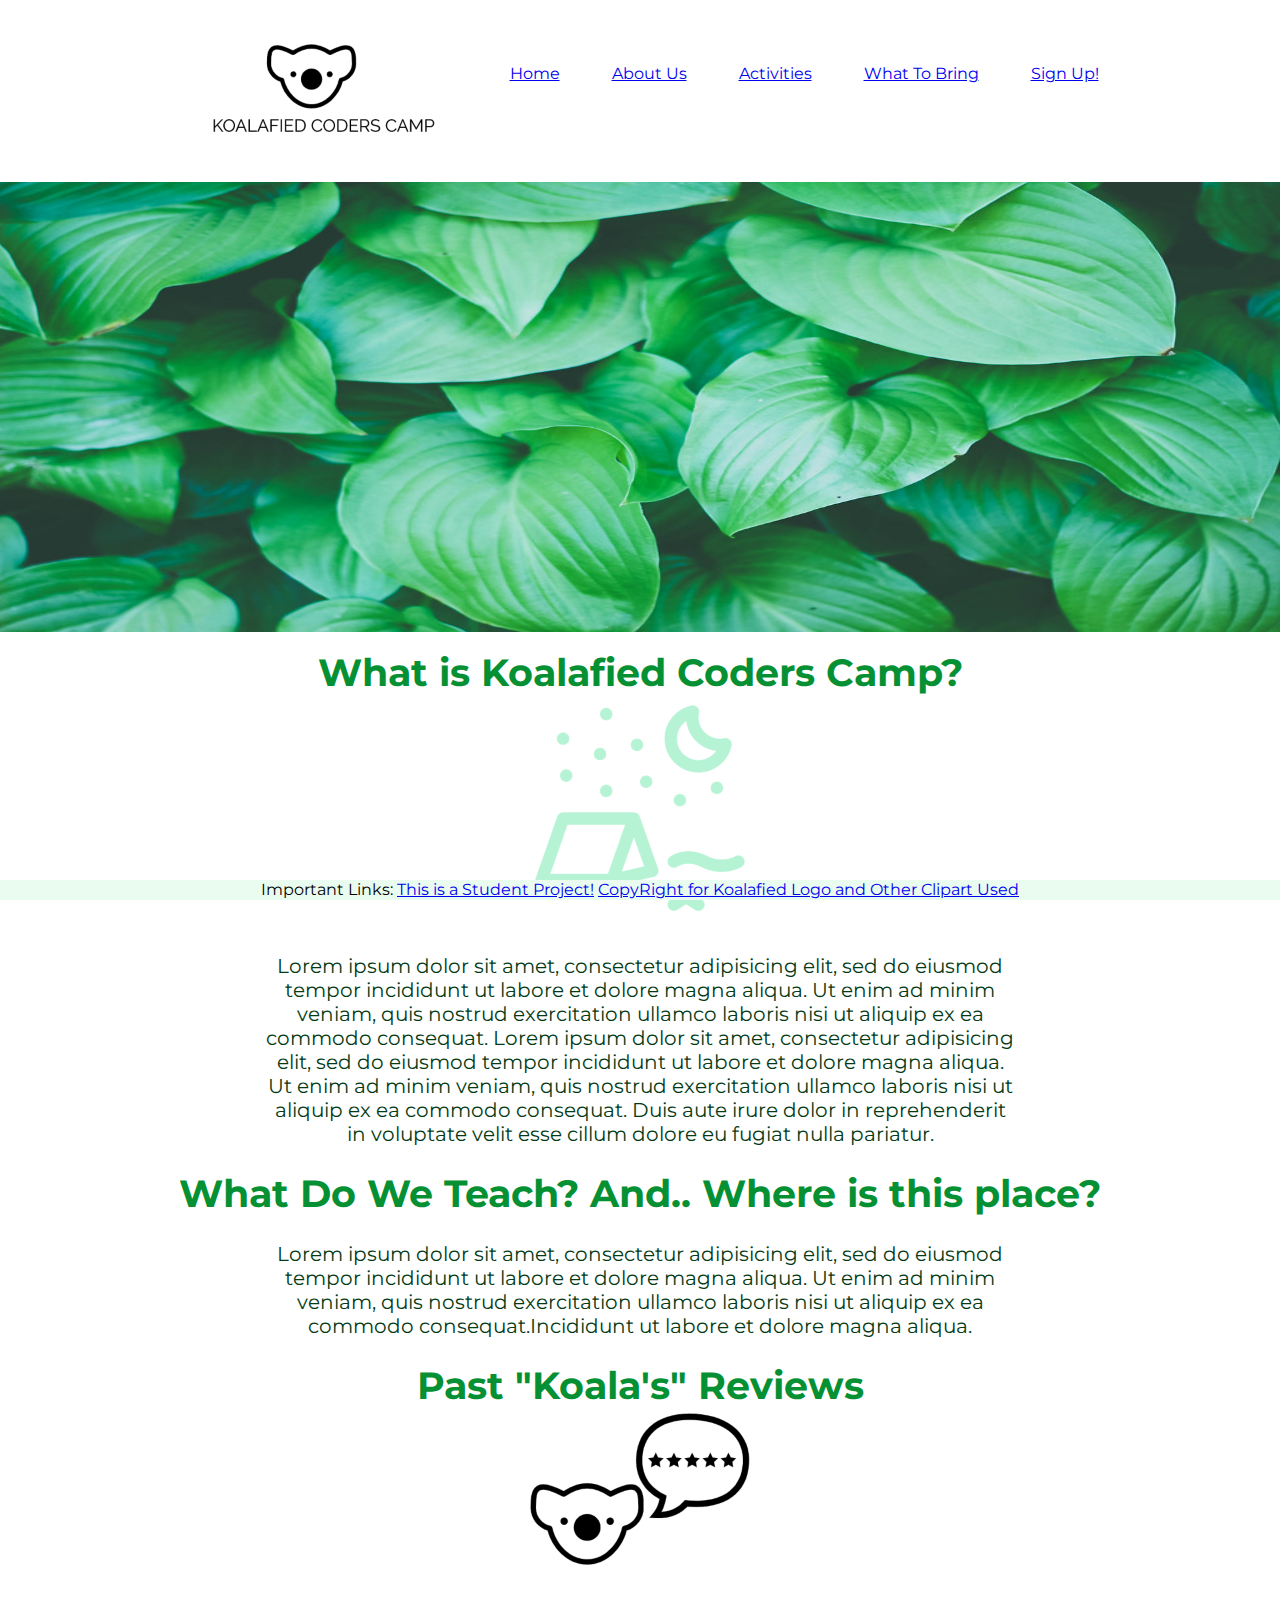
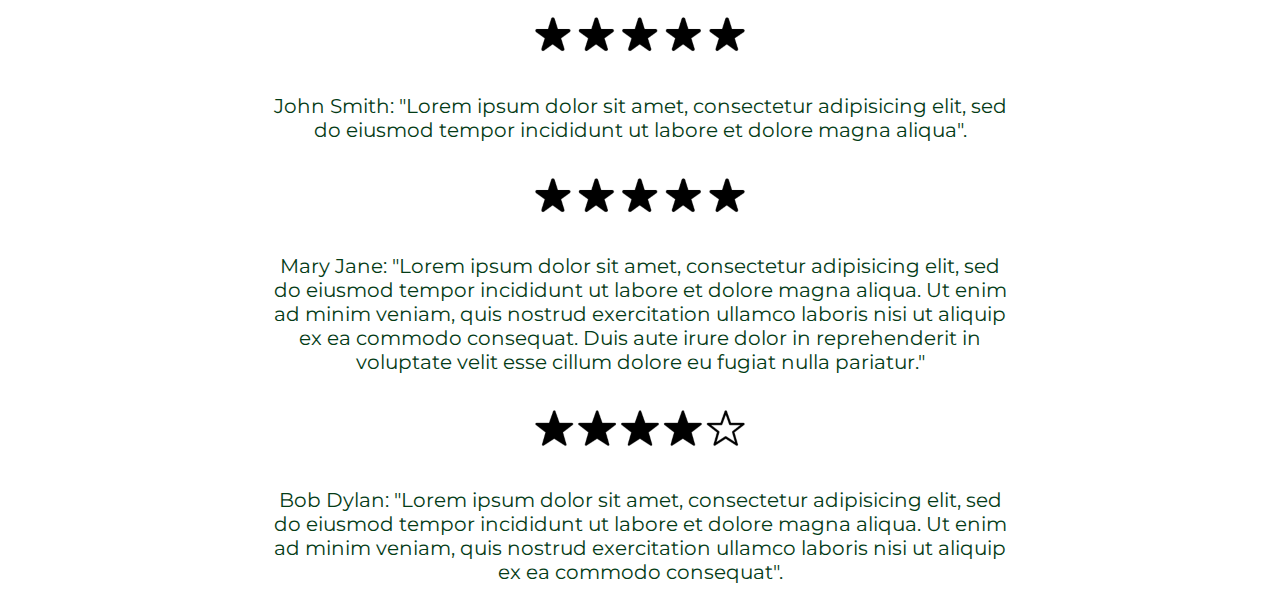
<file: index.html>
<!DOCTYPE html>
<html lang="en" dir="ltr">
  <head>

    <meta charset="utf-8">
    <link rel="stylesheet" href="style.css">
   <link rel="preconnect" href="https://fonts.gstatic.com">
<link href="https://fonts.googleapis.com/css2?family=Montserrat:wght@200&display=swap" rel="stylesheet">
<link rel="preconnect" href="https://fonts.gstatic.com">
<link href="https://fonts.googleapis.com/css2?family=Quicksand:wght@300&display=swap" rel="stylesheet">

    <link rel="stylesheet" href="style.css">
    <title>Koalafied Coders Camp</title>
  </head>
  <body>

    <div class ="box-area">
      <header>
        <header class="main-header">
          <div class="logo">
            <img src="coderlogo230.png">
        </div>
        <nav class="main-nav">
          <ul class="main-nav-list">
            <li>
          <a href="index.html">Home</a> </li>
          <li>
          <a href="aboutus.html">About Us</a></li>
          <li>
          <a href="activity.html">Activities</a></li>
          <li>
          <a href="whattobring.html">What To Bring</a> </li>
          <li>
          <a href="signup.html">Sign Up!</a> </li>
        </nav>
      </div>
    </div>
  </body>

        <div class="leavesimage"></div>
        <br>

          <div class="content-area">
        <h2> What is Koalafied Coders Camp? </h2>
        <img src="campsite230.png">
          <p> Lorem ipsum dolor sit amet, consectetur adipisicing elit,
            sed do eiusmod tempor incididunt ut labore et dolore magna aliqua.
            Ut enim ad minim veniam, quis nostrud exercitation ullamco laboris nisi ut aliquip ex ea
             commodo consequat. Lorem ipsum dolor sit amet, consectetur adipisicing elit,
             sed do eiusmod tempor incididunt ut labore et dolore magna aliqua.
             Ut enim ad minim veniam, quis nostrud exercitation ullamco laboris nisi
             ut aliquip ex ea commodo consequat. Duis aute irure dolor in reprehenderit
             in voluptate velit esse cillum dolore eu fugiat nulla pariatur.</p>
             <h2> What Do We Teach? And.. Where is this place?</h2>
                <p> Lorem ipsum dolor sit amet, consectetur adipisicing elit, sed
                  do eiusmod tempor incididunt ut labore et dolore magna aliqua.
                  Ut enim ad minim veniam, quis nostrud exercitation ullamco
                  laboris nisi ut aliquip ex ea commodo consequat.Incididunt ut labore et
                  dolore magna aliqua.</p>

          <h2> Past "Koala's" Reviews </h2>
          <img src="koalareview.png">
          <br>
          <br>
          <img src="5stars.png">

          <p> John Smith: "Lorem ipsum dolor sit amet, consectetur adipisicing elit,
            sed do eiusmod tempor incididunt ut labore et dolore magna aliqua".</p>
          <img src="5stars.png">

            <p>Mary Jane: "Lorem ipsum dolor sit amet, consectetur adipisicing elit, sed do eiusmod tempor incididunt
               ut labore et dolore magna aliqua. Ut enim ad minim veniam, quis nostrud exercitation ullamco laboris nisi
                ut aliquip ex ea commodo consequat. Duis aute irure dolor in reprehenderit in voluptate velit esse cillum
                 dolore eu fugiat nulla pariatur."</p>
            <img src="4stars.png">
            <p>Bob Dylan: "Lorem ipsum dolor sit amet, consectetur adipisicing elit,
              sed do eiusmod tempor incididunt ut labore et dolore magna aliqua.
              Ut enim ad minim veniam, quis nostrud exercitation ullamco laboris
              nisi ut aliquip ex ea commodo consequat".


          </p>

        </div>

</div>

       </ul>
     </nav>
     <div class="footer">
       <p> Important Links: <a href="https://mokturtle.net/htmlinternet/student.html" target="_blank">This is a Student Project!</a>
          <a href="https://logomakr.com/" target="_blank">CopyRight for Koalafied Logo and Other Clipart Used</a>
     </p>
     </div>

    </header>

    </div>

  </body>




</html>
</file>
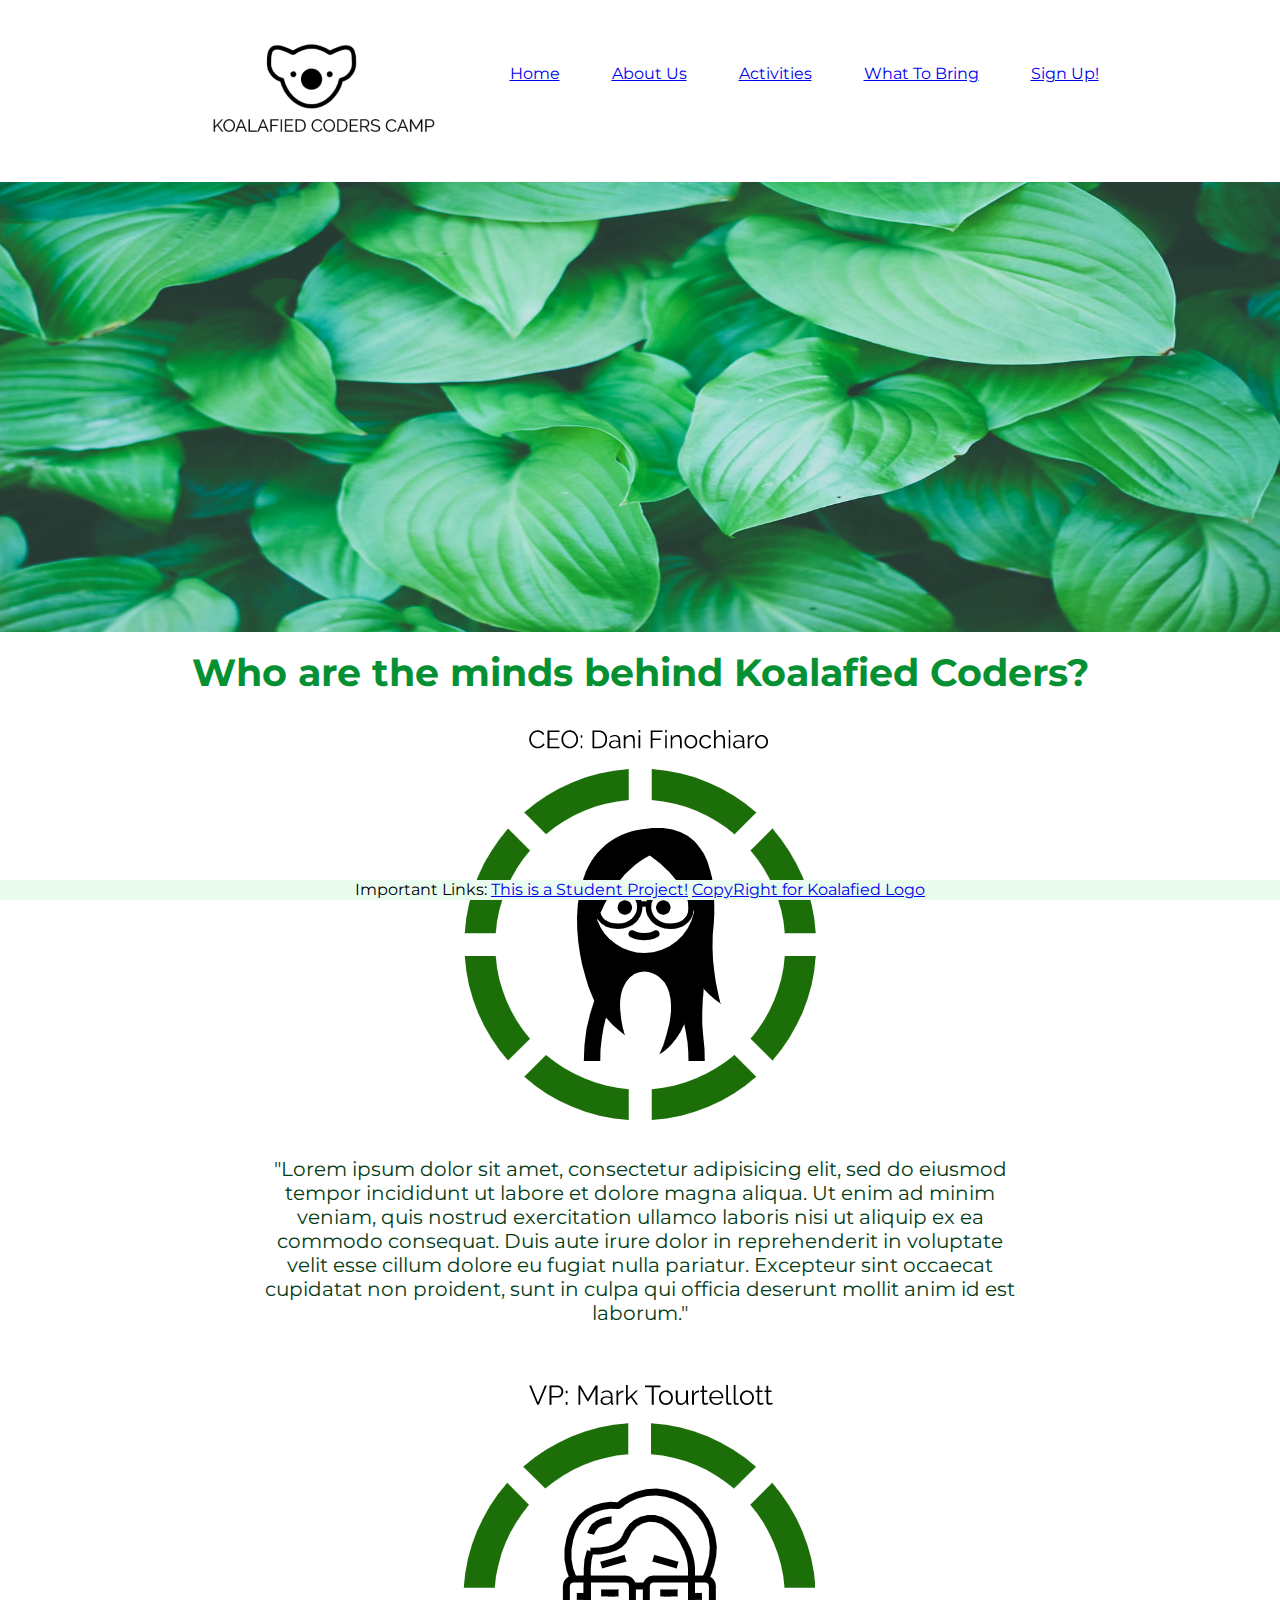
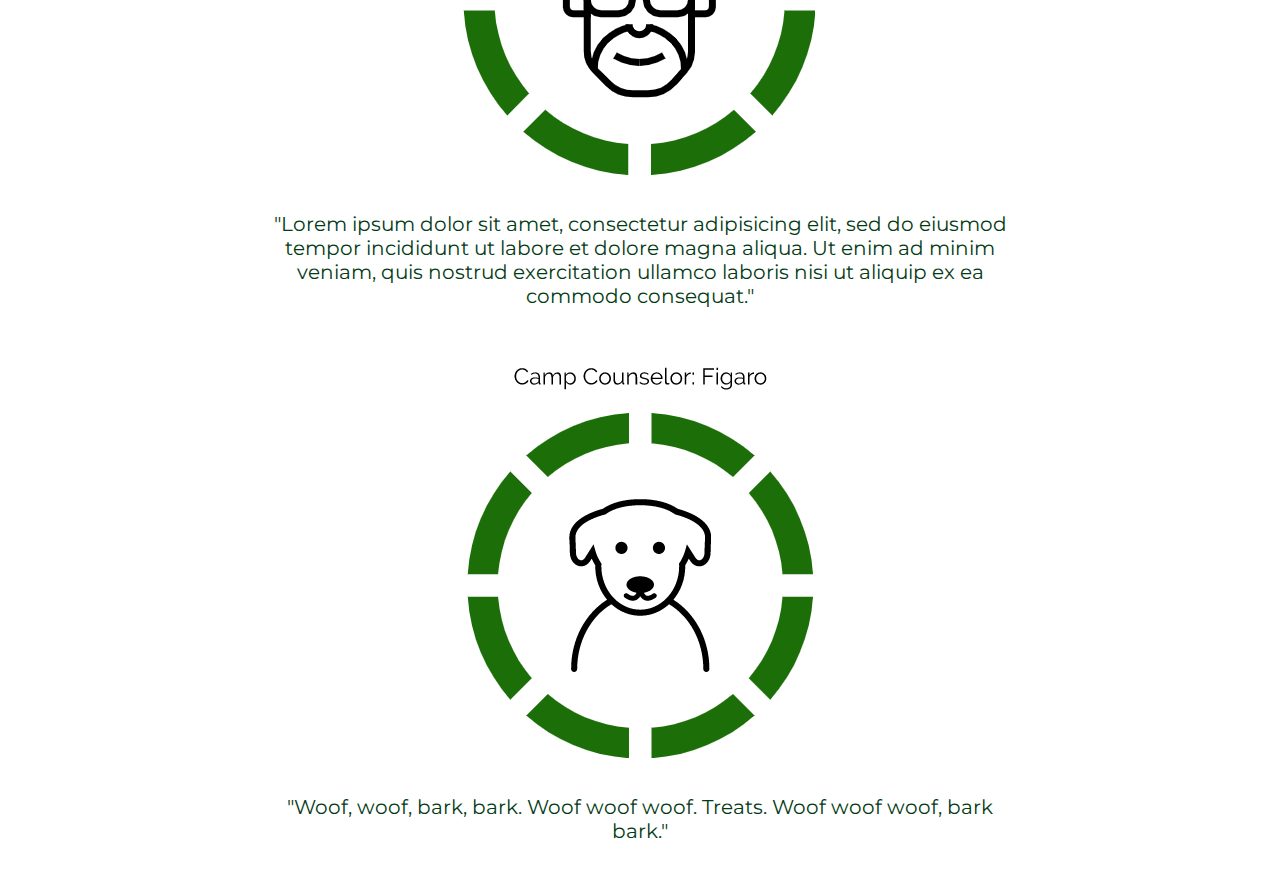
<file: aboutus.html>
<!DOCTYPE html>
<html lang="en" dir="ltr">
  <head>

    <meta charset="utf-8">
    <link rel="stylesheet" href="style.css">
   <link rel="preconnect" href="https://fonts.gstatic.com">
<link href="https://fonts.googleapis.com/css2?family=Montserrat:wght@200&display=swap" rel="stylesheet">
<link rel="preconnect" href="https://fonts.gstatic.com">
<link href="https://fonts.googleapis.com/css2?family=Quicksand:wght@300&display=swap" rel="stylesheet">

    <link rel="stylesheet" href="style.css">
    <title>Koalafied Coders Camp</title>
  </head>
  <body>

    <div class ="box-area">
      <header>
        <header class="main-header">
          <div class="logo">
            <img src="coderlogo230.png">
        </div>
        <nav class="main-nav">
          <ul class="main-nav-list">
            <li>
          <a href="index.html">Home</a> </li>
          <li>
          <a href="aboutus.html">About Us</a></li>
          <li>
          <a href="activity.html">Activities</a></li>
          <li>
          <a href="whattobring.html">What To Bring</a> </li>
          <li>
          <a href="signup.html">Sign Up!</a> </li>
        </nav>
      </div>
    </div>
  </body>

        <div class="leavesimage"></div>
        <br>

        <div class="content-area">

          <h2> Who are the minds behind Koalafied Coders? </h2>
          <br>
            <img src="ceobio.png">
            <p> "Lorem ipsum dolor sit amet, consectetur adipisicing elit, sed do eiusmod tempor incididunt ut labore et dolore magna aliqua.
              Ut enim ad minim veniam, quis nostrud exercitation ullamco laboris nisi ut aliquip ex ea commodo consequat.
              Duis aute irure dolor in reprehenderit in voluptate velit esse cillum dolore eu fugiat nulla pariatur.
              Excepteur sint occaecat cupidatat non proident, sunt in culpa qui officia deserunt mollit anim id est laborum."</p>
              <br>
              <img src="vpbio.png">
              <p> "Lorem ipsum dolor sit amet, consectetur adipisicing elit, sed do eiusmod tempor incididunt ut labore et dolore magna aliqua.
                Ut enim ad minim veniam, quis nostrud exercitation ullamco laboris nisi ut aliquip ex ea commodo consequat."</p>
                <br>
              <img src="figarowebsite.png">
              <p> "Woof, woof, bark, bark. Woof woof woof. Treats. Woof woof woof, bark bark."</p>
</div>

       </ul>
     </nav>
     <div class="footer">
       <p> Important Links: <a href="https://mokturtle.net/htmlinternet/student.html" target="_blank">This is a Student Project!</a>
          <a href="https://logomakr.com/" target="_blank">CopyRight for Koalafied Logo</a>
     </p>
     </div>

    </header>

    </div>

  </body>




</html>
</file>
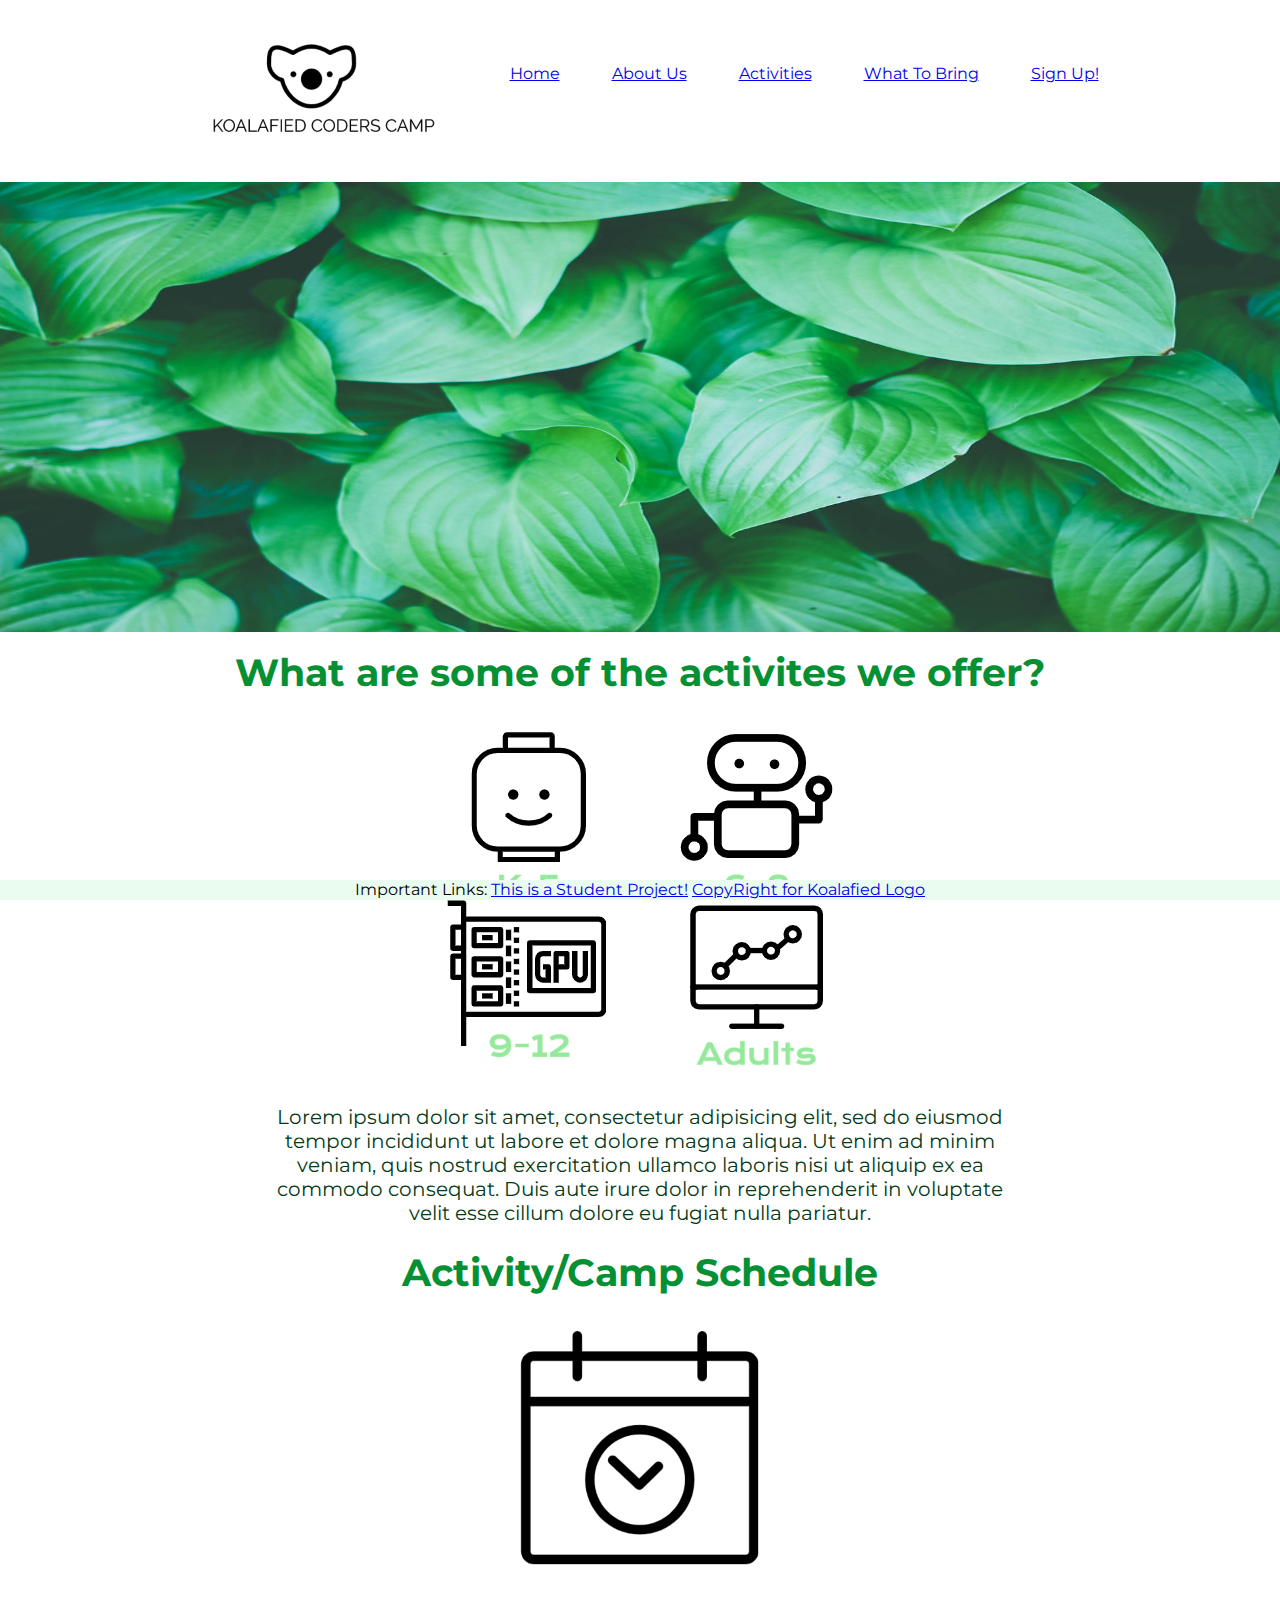
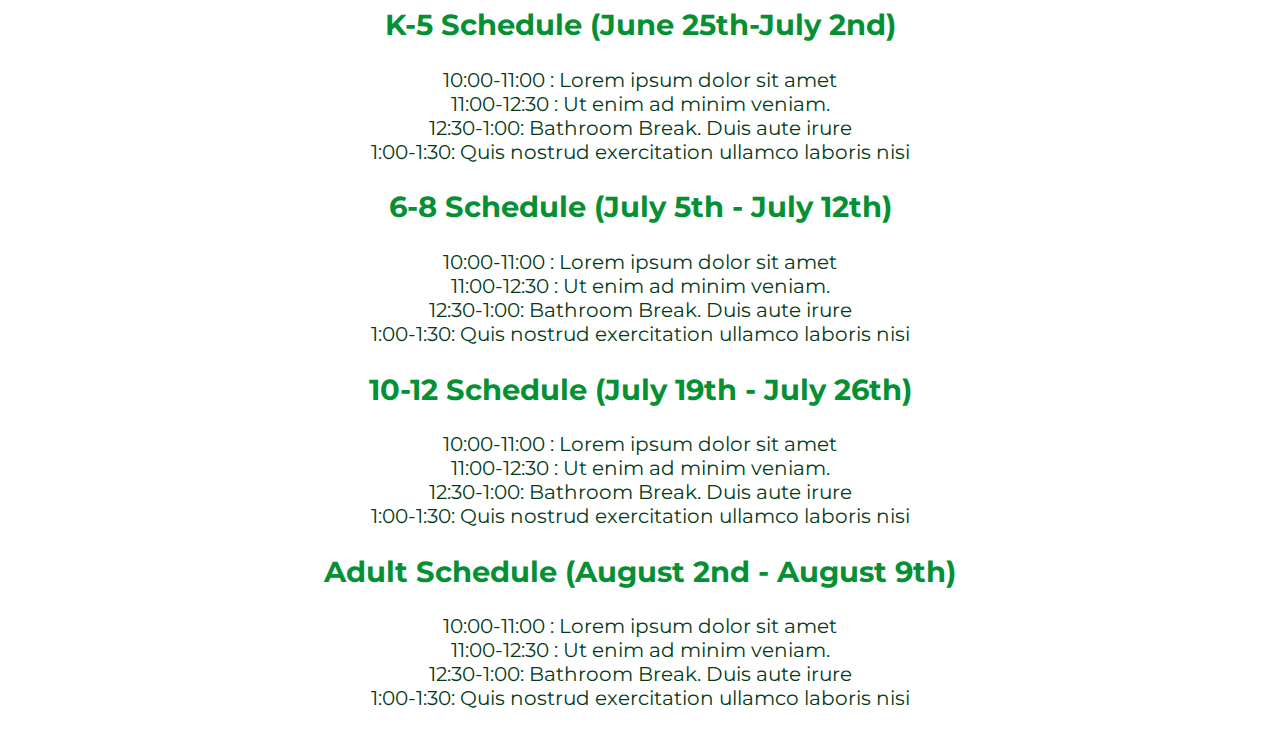
<file: activity.html>
<!DOCTYPE html>
<html lang="en" dir="ltr">
  <head>

    <meta charset="utf-8">
    <link rel="stylesheet" href="style.css">
   <link rel="preconnect" href="https://fonts.gstatic.com">
<link href="https://fonts.googleapis.com/css2?family=Montserrat:wght@200&display=swap" rel="stylesheet">
<link rel="preconnect" href="https://fonts.gstatic.com">
<link href="https://fonts.googleapis.com/css2?family=Quicksand:wght@300&display=swap" rel="stylesheet">

    <link rel="stylesheet" href="style.css">
    <title>Koalafied Coders Camp</title>
  </head>
  <body>

    <div class ="box-area">
      <header>
        <header class="main-header">
          <div class="logo">
            <img src="coderlogo230.png">
        </div>
        <nav class="main-nav">
          <ul class="main-nav-list">
            <li>
          <a href="index.html">Home</a> </li>
          <li>
          <a href="aboutus.html">About Us</a></li>
          <li>
          <a href="activity.html">Activities</a></li>
          <li>
          <a href="whattobring.html">What To Bring</a> </li>
          <li>
          <a href="signup.html">Sign Up!</a> </li>
        </nav>
      </div>
    </div>
  </body>

            <div class="leavesimage"></div>
            <br>

        <div class="content-area">

          <h2> What are some of the activites we offer?</h2>
          <br>
          <img src="activity.png">
          <p> Lorem ipsum dolor sit amet, consectetur adipisicing elit,
            sed do eiusmod tempor incididunt ut labore et dolore magna aliqua.
            Ut enim ad minim veniam, quis nostrud exercitation ullamco laboris nisi ut aliquip ex ea
             commodo consequat. Duis aute irure dolor in reprehenderit in
              voluptate velit esse cillum dolore eu fugiat nulla pariatur.</p>

            <h2> Activity/Camp Schedule </h2>
            <br>
            <img src="schedule.png">
            <br> <br>
            <h3> K-5 Schedule (June 25th-July 2nd)</h3>
            <p> 10:00-11:00 : Lorem ipsum dolor sit amet
                <br>11:00-12:30 : Ut enim ad minim veniam.
             <br>12:30-1:00: Bathroom Break. Duis aute irure
             <br>1:00-1:30: Quis nostrud exercitation ullamco laboris nisi</p>
             <h3> 6-8 Schedule (July 5th - July 12th)</h3>
             <p> 10:00-11:00 : Lorem ipsum dolor sit amet
                 <br>11:00-12:30 : Ut enim ad minim veniam.
              <br>12:30-1:00: Bathroom Break. Duis aute irure
              <br>1:00-1:30: Quis nostrud exercitation ullamco laboris nisi</p>
              <h3> 10-12 Schedule (July 19th - July 26th)</h3>
              <p> 10:00-11:00 : Lorem ipsum dolor sit amet
                  <br>11:00-12:30 : Ut enim ad minim veniam.
               <br>12:30-1:00: Bathroom Break. Duis aute irure
               <br>1:00-1:30: Quis nostrud exercitation ullamco laboris nisi</p>
               <h3> Adult Schedule (August 2nd - August 9th)</h3>
               <p> 10:00-11:00 : Lorem ipsum dolor sit amet
                   <br>11:00-12:30 : Ut enim ad minim veniam.
                <br>12:30-1:00: Bathroom Break. Duis aute irure
                <br>1:00-1:30: Quis nostrud exercitation ullamco laboris nisi</p>






        </div>

</div>

       </ul>
     </nav>
     <div class="footer">
       <p> Important Links: <a href="https://mokturtle.net/htmlinternet/student.html" target="_blank">This is a Student Project!</a>
          <a href="https://logomakr.com/" target="_blank">CopyRight for Koalafied Logo</a>
     </p>
     </div>

    </header>

    </div>

  </body>




</html>
</file>
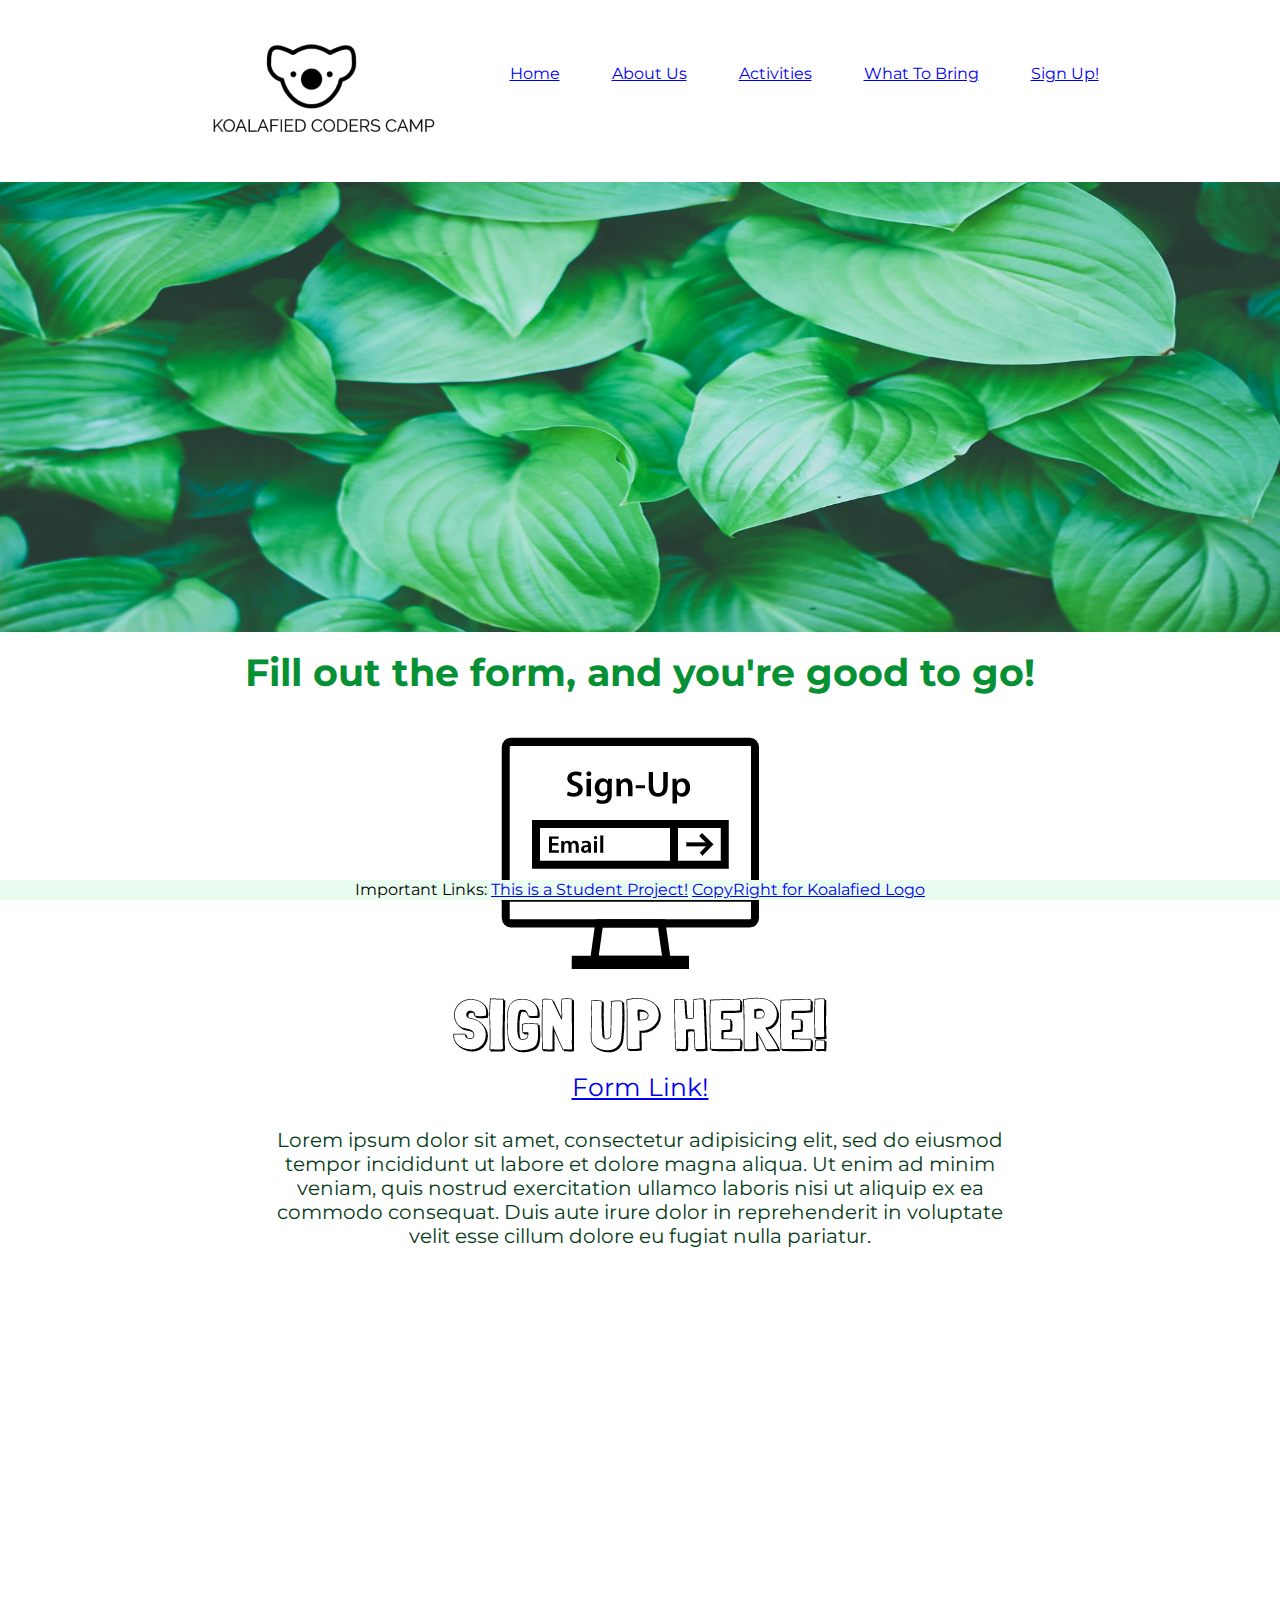
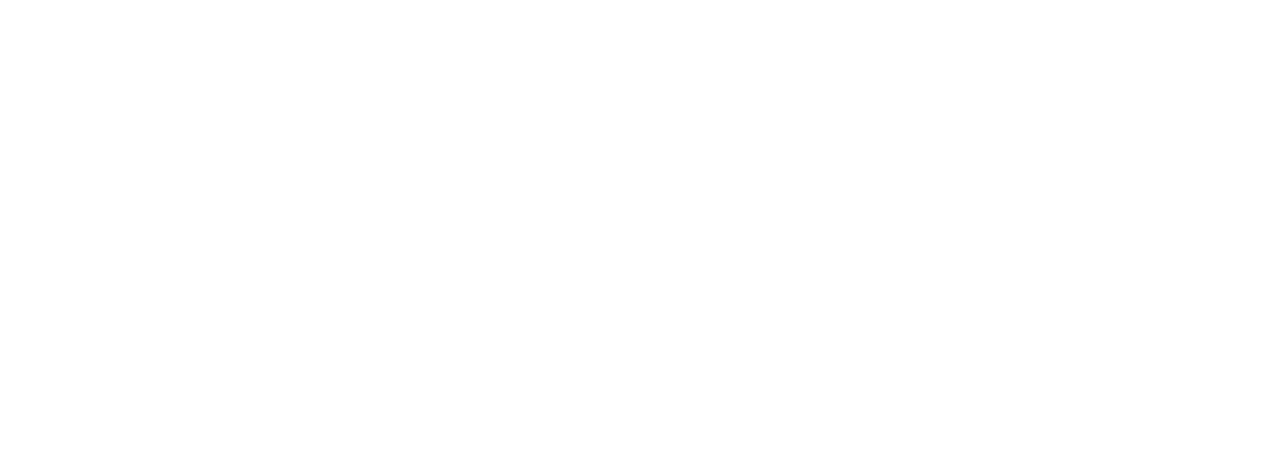
<file: signup.html>
<!DOCTYPE html>
<html lang="en" dir="ltr">
  <head>

    <meta charset="utf-8">
    <link rel="stylesheet" href="style.css">
   <link rel="preconnect" href="https://fonts.gstatic.com">
<link href="https://fonts.googleapis.com/css2?family=Montserrat:wght@200&display=swap" rel="stylesheet">
<link rel="preconnect" href="https://fonts.gstatic.com">
<link href="https://fonts.googleapis.com/css2?family=Quicksand:wght@300&display=swap" rel="stylesheet">

    <link rel="stylesheet" href="style.css">
    <title>Koalafied Coders Camp</title>
  </head>
  <body>

    <div class ="box-area">
      <header>
        <header class="main-header">
          <div class="logo">
            <img src="coderlogo230.png">
        </div>
        <nav class="main-nav">
          <ul class="main-nav-list">
            <li>
          <a href="index.html">Home</a> </li>
          <li>
          <a href="aboutus.html">About Us</a></li>
          <li>
          <a href="activity.html">Activities</a></li>
          <li>
          <a href="whattobring.html">What To Bring</a> </li>
          <li>
          <a href="signup.html">Sign Up!</a> </li>
        </nav>
      </div>
    </div>
  </body>

    <div class="leavesimage"></div>
    <br>


        <div class="content-area">

          <h2> Fill out the form, and you're good to go! </h2>
          <br>
          <img src="Signuplogo.png">
          <br>
          <a href="https://docs.google.com/forms/d/e/1FAIpQLSfpuCyuqypIzX8o6iqfwKmB1-zofIFxg0OyYwPw1nSlX3n-ww/viewform?usp=sf_link" target="_blank">Form Link!</a>
          <p> Lorem ipsum dolor sit amet, consectetur adipisicing elit,
            sed do eiusmod tempor incididunt ut labore et dolore magna aliqua.
            Ut enim ad minim veniam, quis nostrud exercitation ullamco laboris nisi ut aliquip ex ea
             commodo consequat. Duis aute irure dolor in reprehenderit in
              voluptate velit esse cillum dolore eu fugiat nulla pariatur.
               </p>
              

        </div>

</div>

       </ul>
     </nav>
     <div class="footer">
       <p> Important Links: <a href="https://mokturtle.net/htmlinternet/student.html" target="_blank">This is a Student Project!</a>
          <a href="https://logomakr.com/" target="_blank">CopyRight for Koalafied Logo</a>
     </p>
     </div>

    </header>

    </div>

  </body>




</html>
</file>
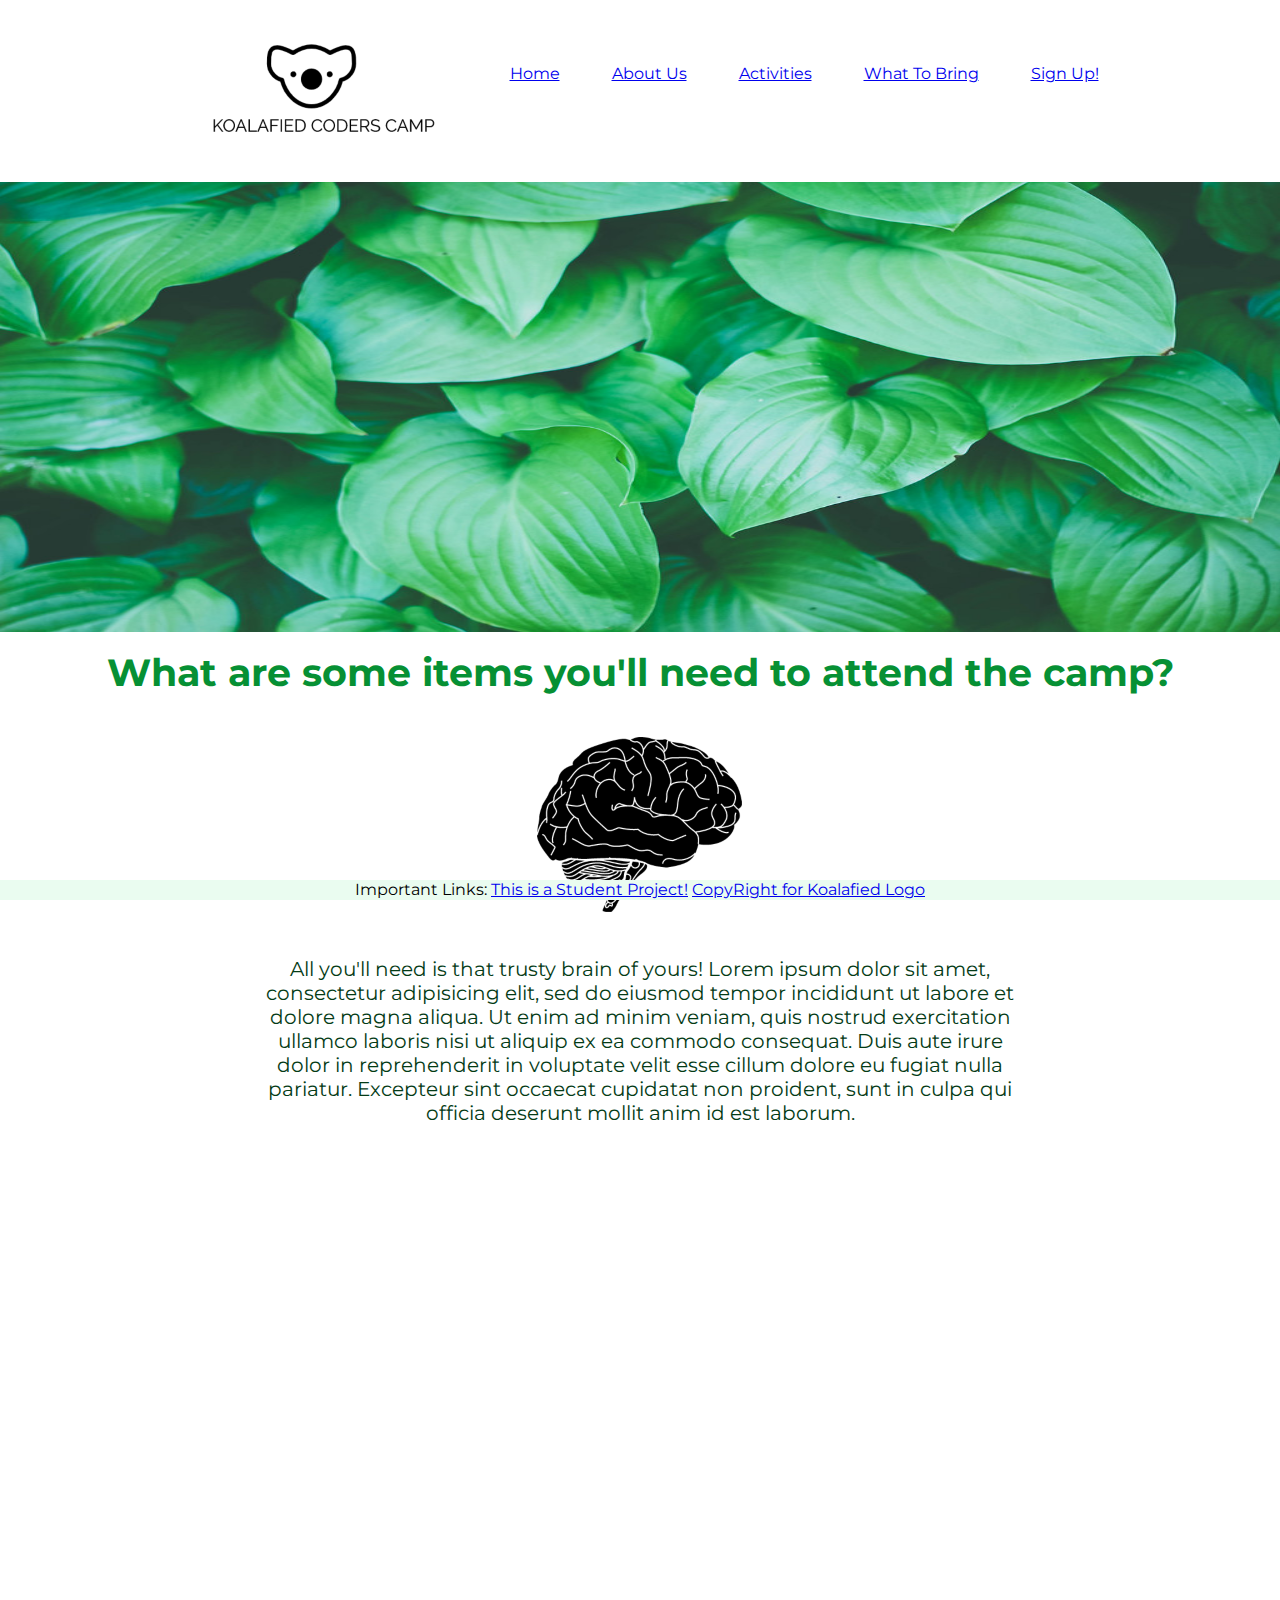
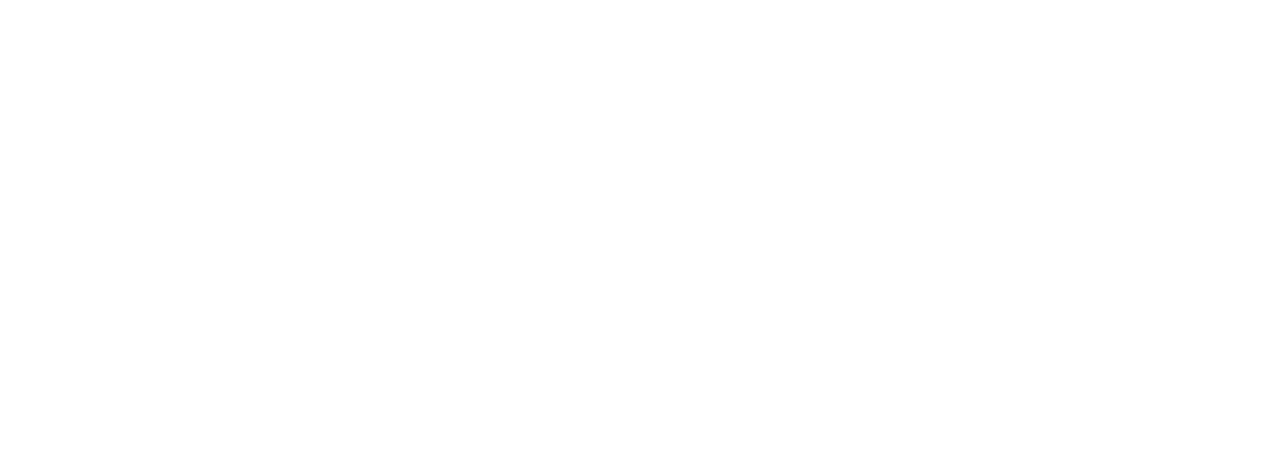
<file: whattobring.html>
<!DOCTYPE html>
<html lang="en" dir="ltr">
  <head>

    <meta charset="utf-8">
    <link rel="stylesheet" href="style.css">
   <link rel="preconnect" href="https://fonts.gstatic.com">
<link href="https://fonts.googleapis.com/css2?family=Montserrat:wght@200&display=swap" rel="stylesheet">
<link rel="preconnect" href="https://fonts.gstatic.com">
<link href="https://fonts.googleapis.com/css2?family=Quicksand:wght@300&display=swap" rel="stylesheet">

    <link rel="stylesheet" href="style.css">
    <title>Koalafied Coders Camp</title>
  </head>
  <body>

    <div class ="box-area">
      <header>
        <header class="main-header">
          <div class="logo">
            <img src="coderlogo230.png">
        </div>
        <nav class="main-nav">
          <ul class="main-nav-list">
            <li>
          <a href="index.html">Home</a> </li>
          <li>
          <a href="aboutus.html">About Us</a></li>
          <li>
          <a href="activity.html">Activities</a></li>
          <li>
          <a href="whattobring.html">What To Bring</a> </li>
          <li>
          <a href="signup.html">Sign Up!</a> </li>
        </nav>
      </div>
    </div>
  </body>

      <div class="leavesimage"></div>
      <br>


        <div class="content-area">

          <h2> What are some items you'll need to attend the camp? </h2>
          <br>
          <img src="brain.png">
          <br>
          <p> All you'll need is that trusty brain of yours! Lorem ipsum dolor sit amet, consectetur adipisicing elit, sed do eiusmod tempor incididunt ut labore et dolore magna aliqua. Ut enim ad minim veniam, quis nostrud exercitation ullamco laboris nisi ut aliquip ex ea commodo consequat. Duis aute irure dolor in reprehenderit in voluptate velit esse cillum dolore eu fugiat nulla pariatur. Excepteur sint occaecat cupidatat non proident, sunt in culpa qui officia deserunt mollit anim id est laborum.</p>


        </div>

</div>

       </ul>
     </nav>
     <div class="footer">
       <p> Important Links: <a href="https://mokturtle.net/htmlinternet/student.html" target="_blank">This is a Student Project!</a>
          <a href="https://logomakr.com/" target="_blank">CopyRight for Koalafied Logo</a>
     </p>
     </div>

    </header>

    </div>

  </body>




</html>
</file>
<file: style.css>
*{
  margin: 0;
  padding: 0;

}
body{
  text-align: center;

}
header{
  width: 960px;
	max-width: 100%;
	padding: 20px;
	margin: 0 auto;
  font size: 20px;
}
.main-header .container {
display: flex;
align-items: center;
justify-content: space-around;
flex-wrap: wrap;
}
.logo{
  width: 30%;
  float: left;
  line-height: 100px;
}

.main-nav ul {
	margin: 1em 0 .5em;
	text-align: center;
}
.main-nav li {
	display: inline;
    font-family: 'Montserrat', sans-serif;

}
.main-nav a {
	display: inline-block;
	padding: .5em 1.5em;
}
div.leavesimage{
  content: url(leavesbackground.jpg);
  display: flex;
  margin-left: auto;
  margin-right: auto;
  width: 100%;
  height: 450px;
}

.content-area{
  width: 100%;
  text-align: center;
  font-size: 25px;
  top: 400px;
  background: #fff;
  height: 1400px;
  font-family: 'Montserrat', sans-serif;
  color: #069034
}

}
.content-area h2{
  font-family: 'Quicksand', sans-serif;
  text-align: center;
  color: #069034;

}
.content-area p{
  padding: 2% 0;
  font-family: 'Montserrat', sans-serif
  line-height:30px;
  color: #043B16;
  font-size: 20px;
  max-width: 750px;
  margin-left: auto;
  margin-right: auto;
  text-align: center;
}

.footer{
  position: fixed;
 left: 0;
 bottom: 0;
 height: 20px;
 width: 100%;
 background-color: #EAFCF0;
 color: black;
 text-align: center;
 font-family: 'Montserrat', sans-serif

}
</file>
